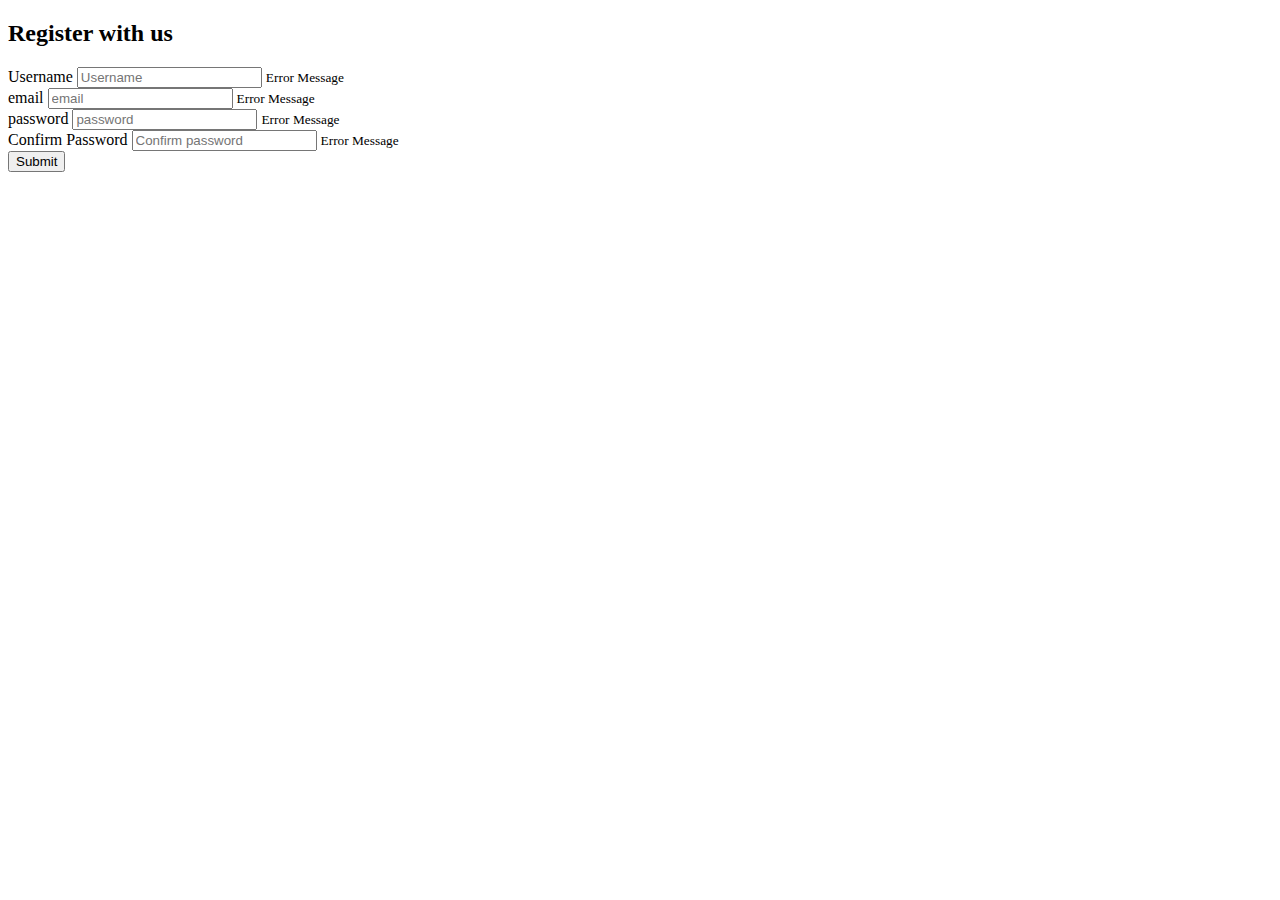
<file: formValidator/index.html>
<!DOCTYPE html>
<html lang="en">
<head>
  <meta charset="UTF-8">
  <meta name="viewport" content="width=device-width, initial-scale=1.0">
  <title>Form Validator</title>
</head>
<body>
  <div class="container">
    <form id="form" class="form">
      <h2>Register with us</h2>
      <div class="form-control">
        <label for="username">Username</label>
        <input type="text" id="username" placeholder="Username">
        <small>Error Message</small>
      </div>
      <div class="form-control">
        <label for="email">email</label>
        <input type="text" id="email" placeholder="email">
        <small>Error Message</small>
      </div>
      <div class="form-control">
        <label for="password">password</label>
        <input type="password" id="password" placeholder="password">
        <small>Error Message</small>
      </div>
      <div class="form-control">
        <label for="password2">Confirm Password</label>
        <input type="password" id="password2" placeholder="Confirm password">
        <small>Error Message</small>
      </div>
      <button type="submit">Submit</button>
    </form>
    <script src="script.js"></script>
  </div>
</body>
</html>
</file>
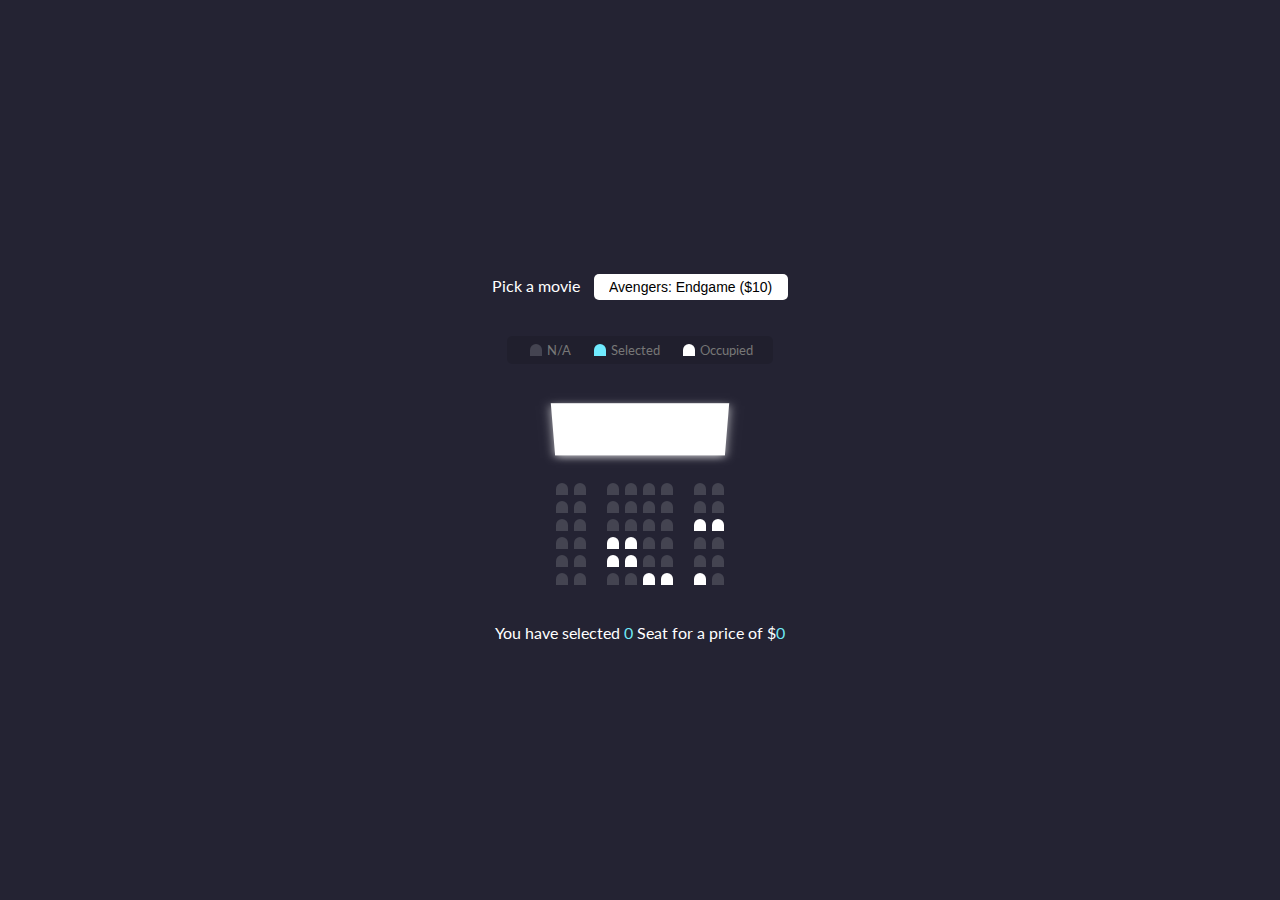
<file: movie-seat-booking/index.html>
<!DOCTYPE html>
<html lang="en">
<head>
  <meta charset="UTF-8">
  <meta name="viewport" content="width=device-width, initial-scale=1.0">
  <link rel="stylesheet" href="style.css">
  <title>Movie Seat Booking</title>
</head>
<body>
  <div class="movie-container">
    <label >Pick a movie </label>
    <select id="movie">
      <option value="10">Avengers: Endgame ($10)</option>
      <option value="12">Joker ($12)</option>
      <option value="8"> Toy Story 4 ($8)</option>
      <option value="9">The Lion King ($9)</option>
    </select>
  </div>
    <ul class="showcase">
      <li>
        <div class="seat"></div>
        <small>N/A</small>
      </li>
      <li>
        <div class="seat selected"></div>
        <small>Selected</small>
      </li>
      <li>
        <div class="seat occupied"></div>
        <small>Occupied</small>
      </li>
    </ul>
    <div class="container">
      <div class="screen"></div>
      <div class="row">
        <div class="seat"></div>
        <div class="seat"></div>
        <div class="seat"></div>
        <div class="seat"></div>
        <div class="seat"></div>
        <div class="seat"></div>
        <div class="seat"></div>
        <div class="seat"></div>
      </div>
      <div class="row">
        <div class="seat"></div>
        <div class="seat"></div>
        <div class="seat"></div>
        <div class="seat"></div>
        <div class="seat"></div>
        <div class="seat"></div>
        <div class="seat"></div>
        <div class="seat"></div>
      </div>
      <div class="row">
        <div class="seat"></div>
        <div class="seat"></div>
        <div class="seat"></div>
        <div class="seat"></div>
        <div class="seat"></div>
        <div class="seat"></div>
        <div class="seat occupied"></div>
        <div class="seat occupied"></div>
      </div>
      <div class="row">
        <div class="seat"></div>
        <div class="seat"></div>
        <div class="seat occupied"></div>
        <div class="seat occupied"></div>
        <div class="seat"></div>
        <div class="seat"></div>
        <div class="seat"></div>
        <div class="seat"></div>
      </div>
      <div class="row">
        <div class="seat"></div>
        <div class="seat"></div>
        <div class="seat occupied"></div>
        <div class="seat occupied"></div>
        <div class="seat"></div>
        <div class="seat"></div>
        <div class="seat"></div>
        <div class="seat"></div>
      </div>
      <div class="row">
        <div class="seat"></div>
        <div class="seat"></div>
        <div class="seat"></div>
        <div class="seat"></div>
        <div class="seat occupied"></div>
        <div class="seat occupied"></div>
        <div class="seat occupied"></div>
        <div class="seat"></div>
      </div>
    </div>
    <p class="text">
      You have selected <span id="count">0</span> Seat for a price of $<span id="total">0</span>
    </p>
    <script src="./script.js"></script>
</body>
</html>
</file>
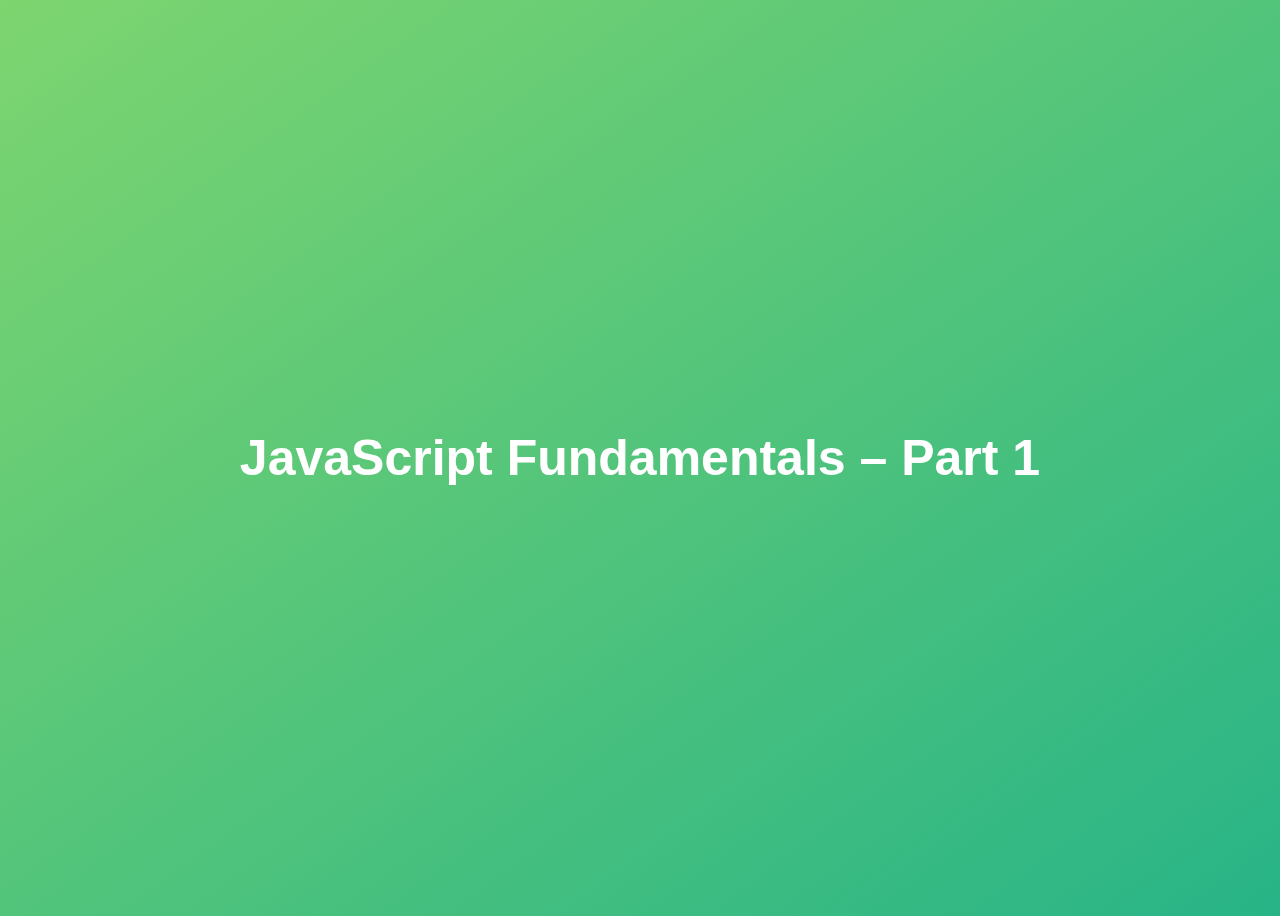
<file: Jonas/complete-javascript-course-master/01-Fundamentals-Part-1/final/index.html>
<!DOCTYPE html>
<html lang="en">
  <head>
    <meta charset="UTF-8" />
    <meta name="viewport" content="width=device-width, initial-scale=1.0" />
    <meta http-equiv="X-UA-Compatible" content="ie=edge" />
    <title>JavaScript Fundamentals – Part 1</title>
    <style>
      body {
        height: 100vh;
        display: flex;
        align-items: center;
        background: linear-gradient(to top left, #28b487, #7dd56f);
      }
      h1 {
        font-family: sans-serif;
        font-size: 50px;
        line-height: 1.3;
        width: 100%;
        padding: 30px;
        text-align: center;
        color: white;
      }
    </style>
  </head>
  <body>
    <h1>JavaScript Fundamentals – Part 1</h1>

    <script src="script.js"></script>
  </body>
</html>
</file>
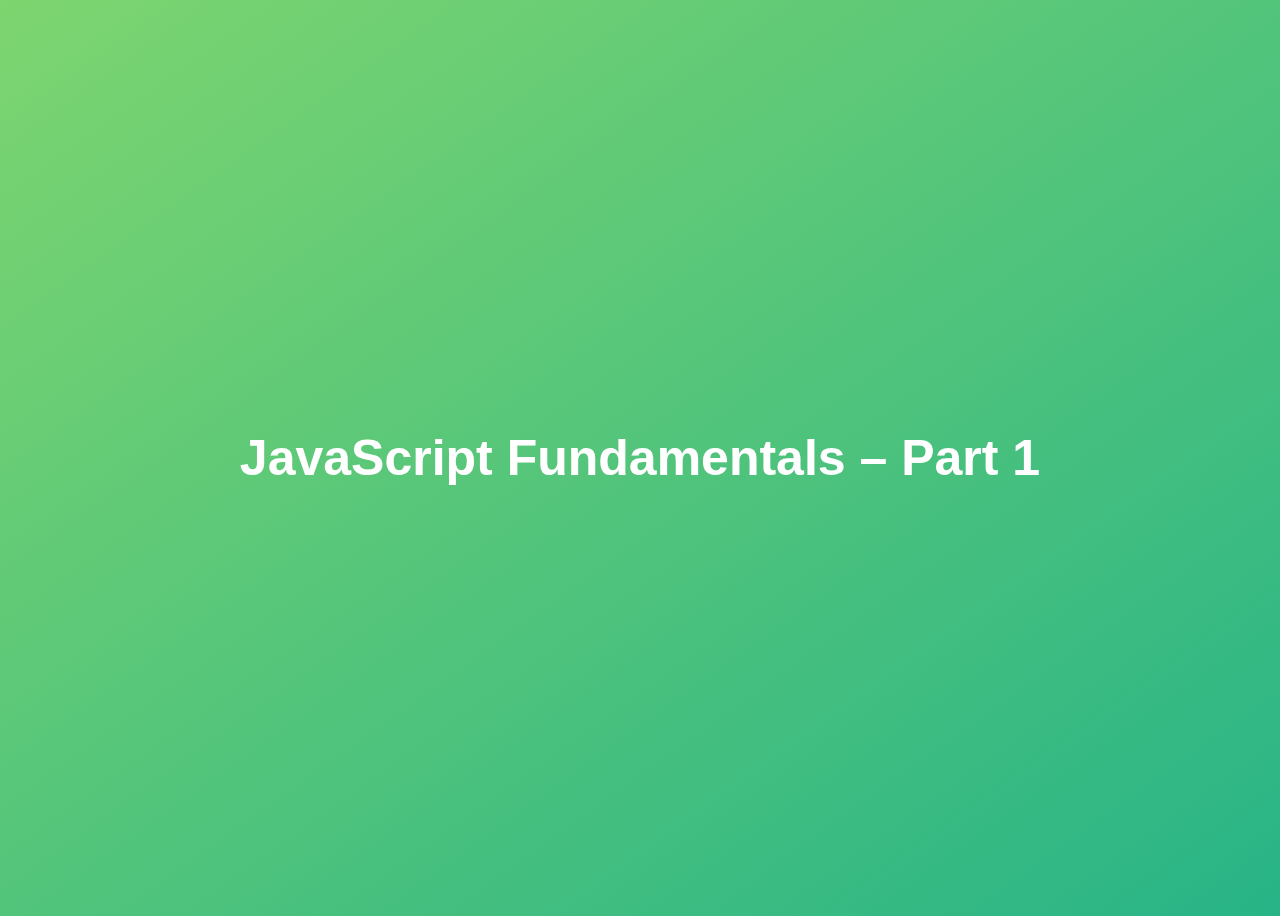
<file: Jonas/complete-javascript-course-master/01-Fundamentals-Part-1/starter/index.html>
<!DOCTYPE html>
<html lang="en">
  <head>
    <meta charset="UTF-8" />
    <meta name="viewport" content="width=device-width, initial-scale=1.0" />
    <meta http-equiv="X-UA-Compatible" content="ie=edge" />
    <title>JavaScript Fundamentals – Part 1</title>
    <style>
      body {
        height: 100vh;
        display: flex;
        align-items: center;
        background: linear-gradient(to top left, #28b487, #7dd56f);
      }
      h1 {
        font-family: sans-serif;
        font-size: 50px;
        line-height: 1.3;
        width: 100%;
        padding: 30px;
        text-align: center;
        color: white;
      }
    </style>
  </head>
  <body>
    <h1>JavaScript Fundamentals – Part 1</h1>
    <script src="script.js"></script>
  </body>

</html>
</file>
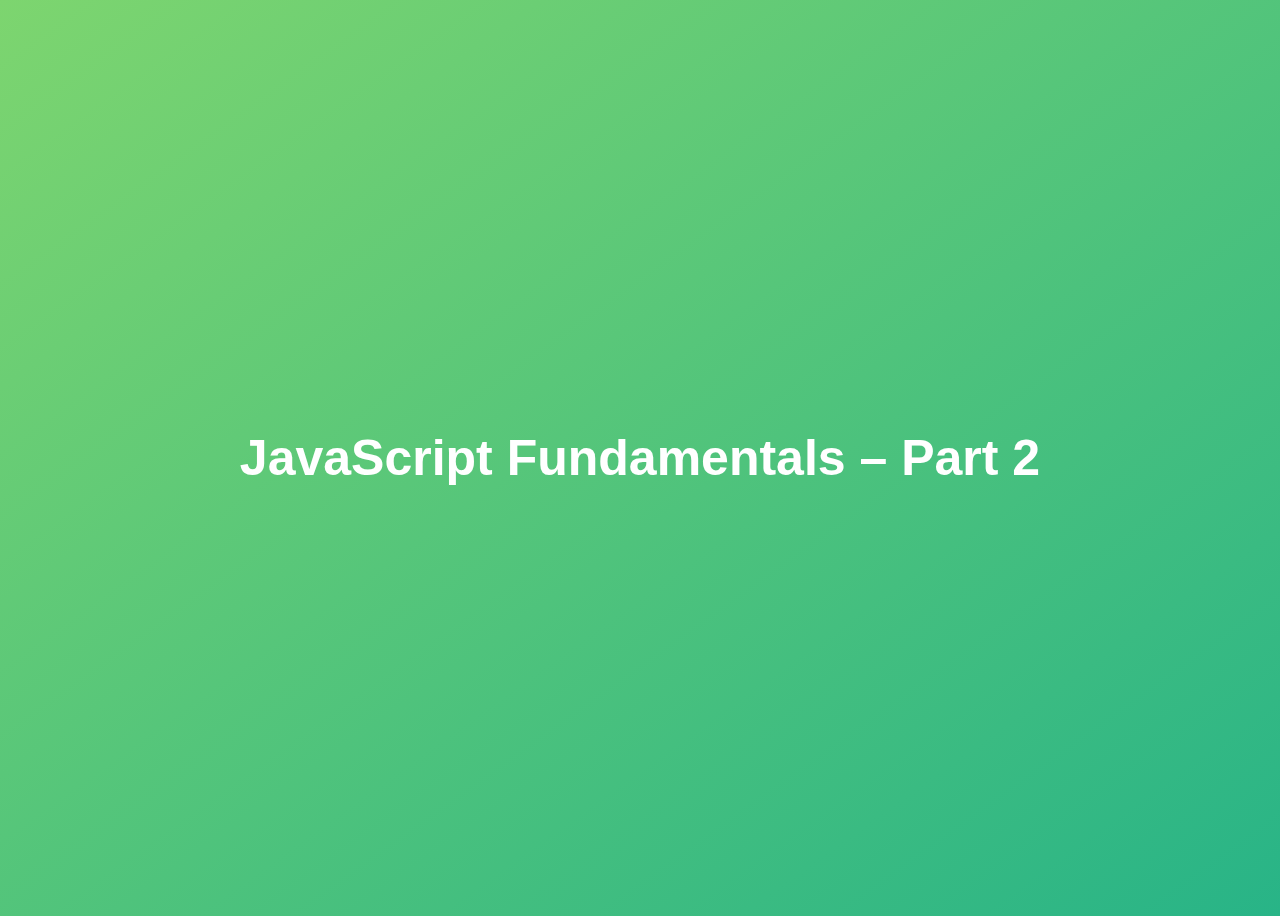
<file: Jonas/complete-javascript-course-master/02-Fundamentals-Part-2/final/index.html>
<!DOCTYPE html>
<html lang="en">
  <head>
    <meta charset="UTF-8" />
    <meta name="viewport" content="width=device-width, initial-scale=1.0" />
    <meta http-equiv="X-UA-Compatible" content="ie=edge" />
    <title>JavaScript Fundamentals – Part 2</title>
    <style>
      body {
        height: 100vh;
        display: flex;
        align-items: center;
        background: linear-gradient(to top left, #28b487, #7dd56f);
      }
      h1 {
        font-family: sans-serif;
        font-size: 50px;
        line-height: 1.3;
        width: 100%;
        padding: 30px;
        text-align: center;
        color: white;
      }
    </style>
  </head>
  <body>
    <h1>JavaScript Fundamentals – Part 2</h1>
    <script src="script.js"></script>
  </body>
</html>
</file>
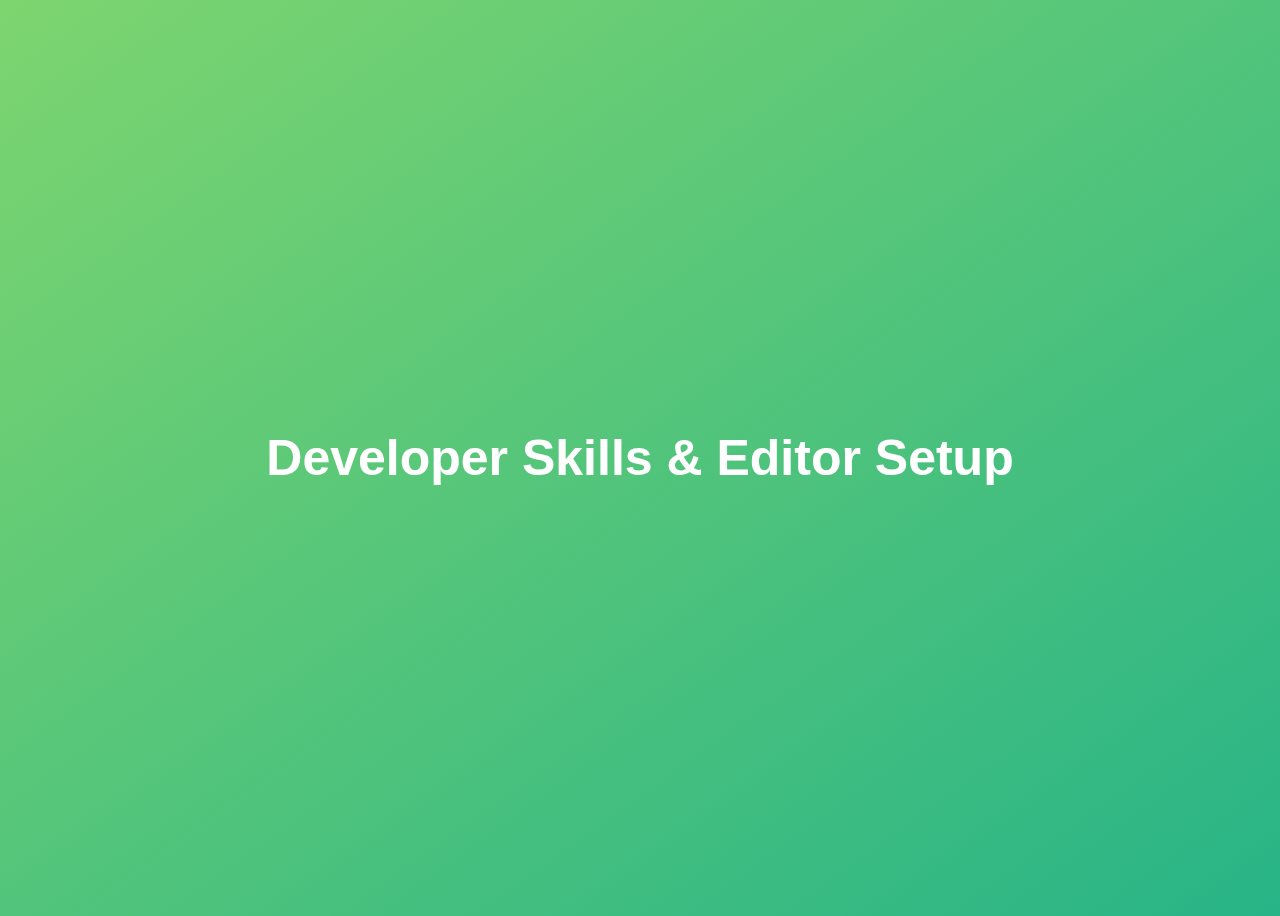
<file: Jonas/complete-javascript-course-master/03-Developer-Skills/final/index.html>
<!DOCTYPE html>
<html lang="en">
  <head>
    <meta charset="UTF-8" />
    <meta name="viewport" content="width=device-width, initial-scale=1.0" />
    <meta http-equiv="X-UA-Compatible" content="ie=edge" />
    <title>Developer Skills & Editor Setup</title>
    <style>
      body {
        height: 100vh;
        display: flex;
        align-items: center;
        background: linear-gradient(to top left, #28b487, #7dd56f);
      }
      h1 {
        font-family: sans-serif;
        font-size: 50px;
        line-height: 1.3;
        width: 100%;
        padding: 30px;
        text-align: center;
        color: white;
      }
    </style>
  </head>
  <body>
    <h1>Developer Skills & Editor Setup</h1>
    <script src="script.js"></script>
  </body>
</html>
</file>
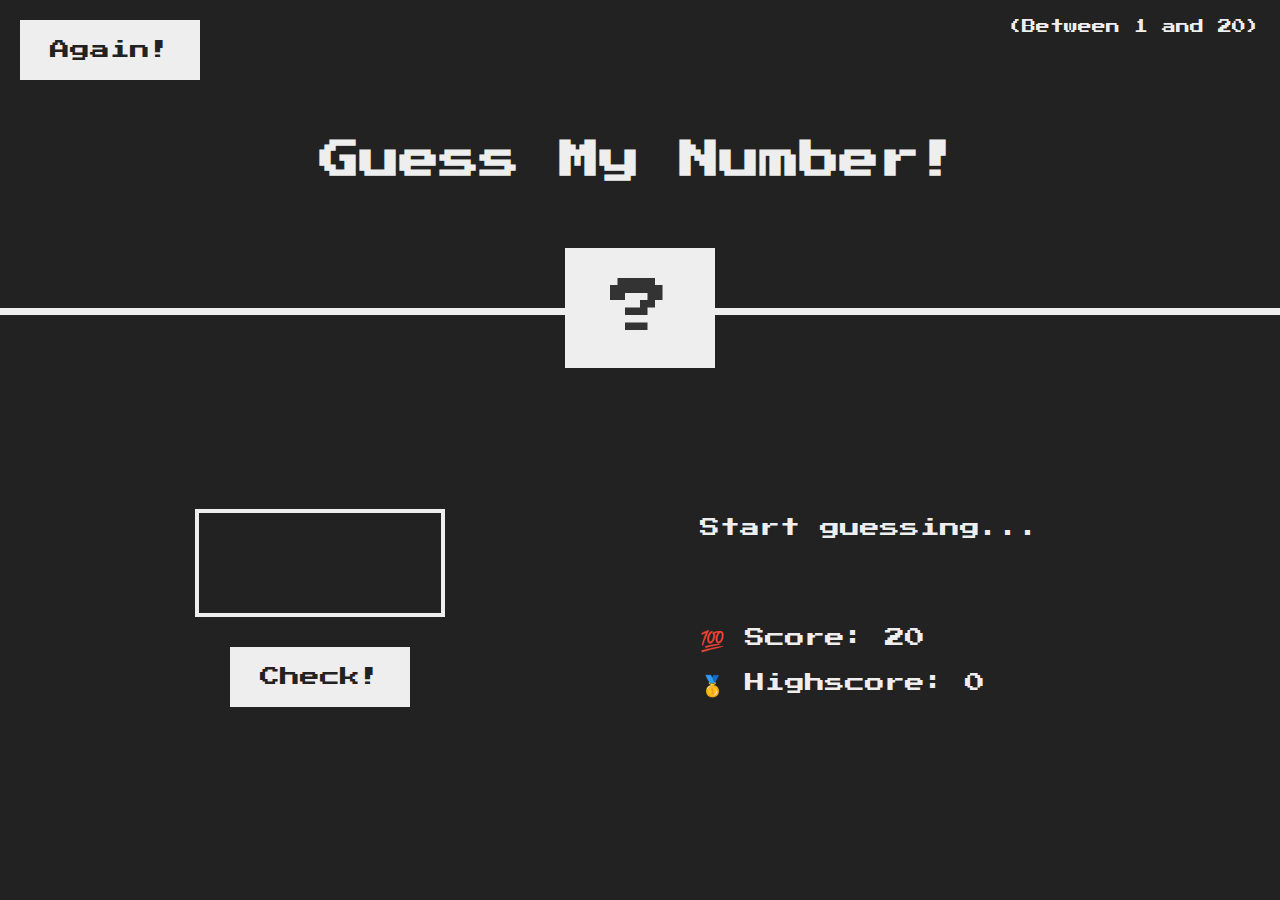
<file: Jonas/complete-javascript-course-master/05-Guess-My-Number/final/index.html>
<!DOCTYPE html>
<html lang="en">
  <head>
    <meta charset="UTF-8" />
    <meta name="viewport" content="width=device-width, initial-scale=1.0" />
    <meta http-equiv="X-UA-Compatible" content="ie=edge" />
    <link rel="stylesheet" href="style.css" />
    <title>Guess My Number!</title>
  </head>
  <body>
    <header>
      <h1>Guess My Number!</h1>
      <p class="between">(Between 1 and 20)</p>
      <button class="btn again">Again!</button>
      <div class="number">?</div>
    </header>
    <main>
      <section class="left">
        <input type="number" class="guess" />
        <button class="btn check">Check!</button>
      </section>
      <section class="right">
        <p class="message">Start guessing...</p>
        <p class="label-score">💯 Score: <span class="score">20</span></p>
        <p class="label-highscore">
          🥇 Highscore: <span class="highscore">0</span>
        </p>
      </section>
    </main>
    <script src="script.js"></script>
  </body>
</html>
</file>
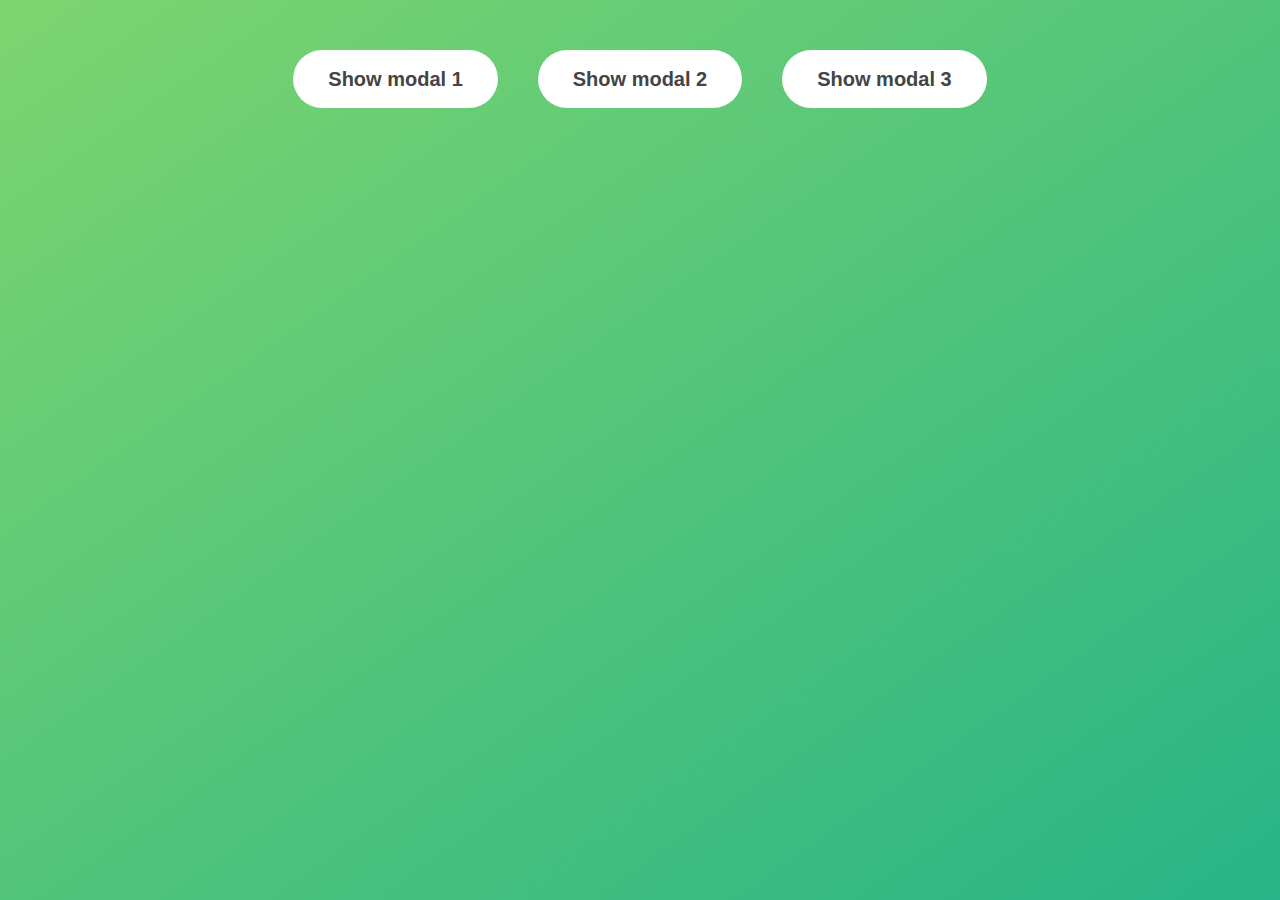
<file: Jonas/complete-javascript-course-master/06-Modal/final/index.html>
<!DOCTYPE html>
<html lang="en">
  <head>
    <meta charset="UTF-8" />
    <meta name="viewport" content="width=device-width, initial-scale=1.0" />
    <meta http-equiv="X-UA-Compatible" content="ie=edge" />
    <link rel="stylesheet" href="style.css" />
    <title>Modal window</title>
  </head>
  <body>
    <button class="show-modal">Show modal 1</button>
    <button class="show-modal">Show modal 2</button>
    <button class="show-modal">Show modal 3</button>

    <div class="modal hidden">
      <button class="close-modal">&times;</button>
      <h1>I'm a modal window 😍</h1>
      <p>
        Lorem ipsum dolor sit amet, consectetur adipisicing elit, sed do eiusmod
        tempor incididunt ut labore et dolore magna aliqua. Ut enim ad minim
        veniam, quis nostrud exercitation ullamco laboris nisi ut aliquip ex ea
        commodo consequat. Duis aute irure dolor in reprehenderit in voluptate
        velit esse cillum dolore eu fugiat nulla pariatur. Excepteur sint
        occaecat cupidatat non proident, sunt in culpa qui officia deserunt
        mollit anim id est laborum.
      </p>
    </div>
    <div class="overlay hidden"></div>

    <script src="script.js"></script>
  </body>
</html>
</file>
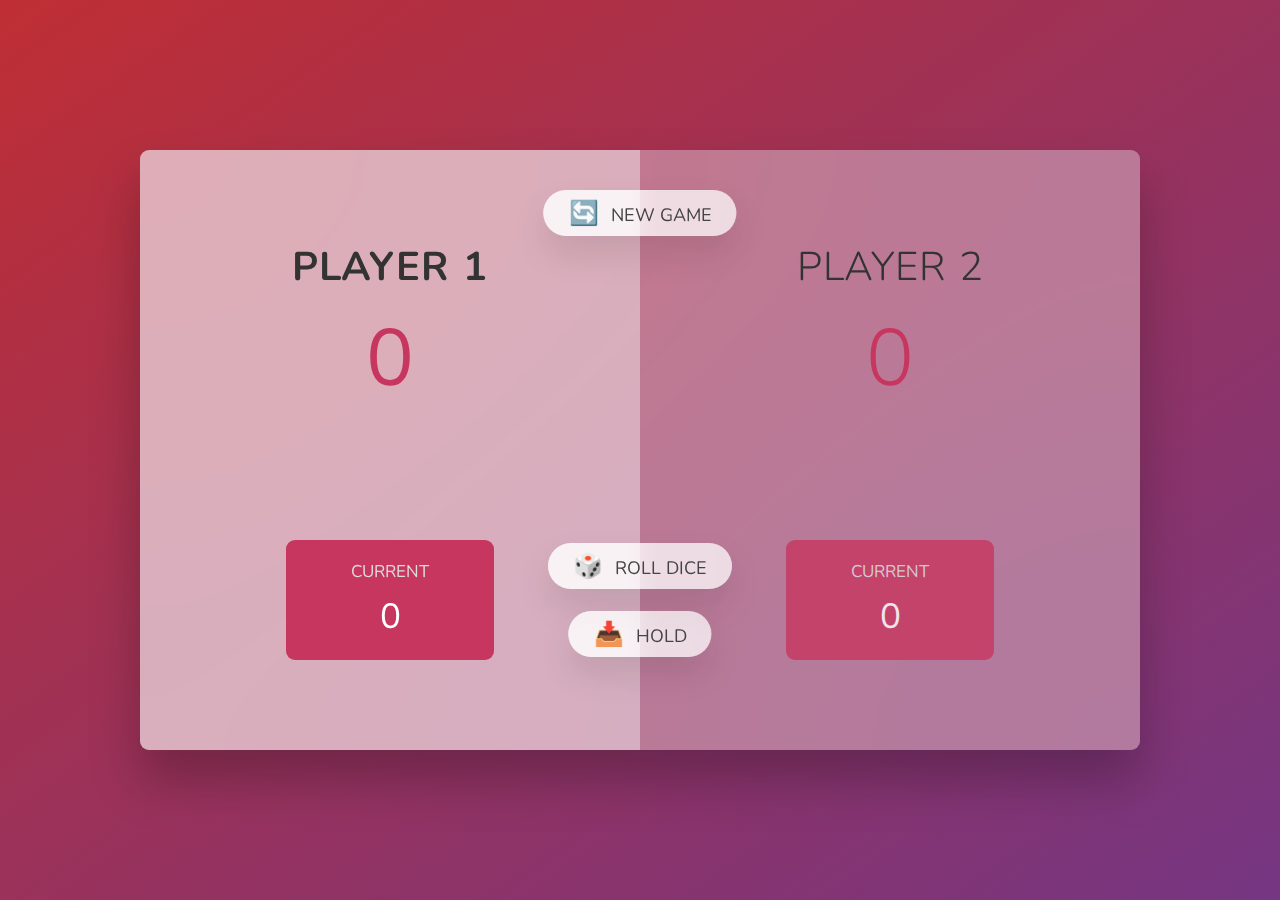
<file: Jonas/complete-javascript-course-master/07-Pig-Game/final/index.html>
<!DOCTYPE html>
<html lang="en">
  <head>
    <meta charset="UTF-8" />
    <meta name="viewport" content="width=device-width, initial-scale=1.0" />
    <meta http-equiv="X-UA-Compatible" content="ie=edge" />
    <link rel="stylesheet" href="style.css" />
    <title>Pig Game</title>
  </head>
  <body>
    <main>
      <section class="player player--0 player--active">
        <h2 class="name" id="name--0">Player 1</h2>
        <p class="score" id="score--0">43</p>
        <div class="current">
          <p class="current-label">Current</p>
          <p class="current-score" id="current--0">0</p>
        </div>
      </section>
      <section class="player player--1">
        <h2 class="name" id="name--1">Player 2</h2>
        <p class="score" id="score--1">24</p>
        <div class="current">
          <p class="current-label">Current</p>
          <p class="current-score" id="current--1">0</p>
        </div>
      </section>

      <img src="dice-5.png" alt="Playing dice" class="dice" />
      <button class="btn btn--new">🔄 New game</button>
      <button class="btn btn--roll">🎲 Roll dice</button>
      <button class="btn btn--hold">📥 Hold</button>
    </main>
    <script src="script.js"></script>
  </body>
</html>
</file>
<file: movie-seat-booking/style.css>
@import url('https://fonts.googleapis.com/css?family=Lato&display=swap');

* {
	box-sizing: border-box;
}

body {
	background-color: #242333;
	color: #fff;
	font-family: 'Lato', sans-serif;
	display: flex;
	flex-direction: column;
	height: 100vh;
	align-items: center;
	justify-content: center;
	margin: 0;
}

.movie-container {
	margin: 20px 0;
}
.movie-container select {
	background-color: #fff;
	border: 0;
	border-radius: 5px;
	font-size: 14px;
	margin-left: 10px;
	padding: 5px 15px 5px 15px;
	-moz-appearance: none;
	-webkit-appearance: none;
	appearance: none;
}

.seat {
	background-color: #444451;
	height: 12px;
	width: 12px;
	margin: 3px;
	border-top-left-radius: 10px;
	border-top-right-radius: 10px;
}
.showcase {
	background: rgba(0, 0, 0, 0.1);
	padding: 5px 10px;
	border-radius: 5px;
	color: #777;
	list-style-type: none;
	display: flex;
	justify-content: space-between;
}

.showcase li {
	display: flex;
	align-items: center;
	justify-content: center;
	margin: 0 10px;
}
.showcase li small {
	margin-left: 2px;
}

.screen {
	background-color: #fff;
	height: 70px;
	width: 100%;
	margin: 15px 0;
	transform: rotateX(-45deg);
	box-shadow: 0 3px 10px rgba(255, 255, 255, 0.7);
}

.row {
	display: flex;
}
.seat.selected {
	background-color: #6feafe;
}
.seat.occupied {
	background-color: #fff;
}
.seat:nth-of-type(2) {
	margin-right: 18px;
}

.seat:nth-last-of-type(2) {
	margin-left: 18px;
}

.seat:not(.occupied):hover {
	cursor: default;
	transform: scale(1);
}

p.text {
	margin: 5px;
}
p.text span {
	color: #6feaf6;
}

.container {
	perspective: 1000px;
	margin-bottom: 30px;
}
</file>
<file: Jonas/complete-javascript-course-master/05-Guess-My-Number/final/style.css>
@import url('https://fonts.googleapis.com/css?family=Press+Start+2P&display=swap');

* {
  margin: 0;
  padding: 0;
  box-sizing: inherit;
}

html {
  font-size: 62.5%;
  box-sizing: border-box;
}

body {
  font-family: 'Press Start 2P', sans-serif;
  color: #eee;
  background-color: #222;
  /* background-color: #60b347; */
}

/* LAYOUT */
header {
  position: relative;
  height: 35vh;
  border-bottom: 7px solid #eee;
}

main {
  height: 65vh;
  color: #eee;
  display: flex;
  align-items: center;
  justify-content: space-around;
}

.left {
  width: 52rem;
  display: flex;
  flex-direction: column;
  align-items: center;
}

.right {
  width: 52rem;
  font-size: 2rem;
}

/* ELEMENTS STYLE */
h1 {
  font-size: 4rem;
  text-align: center;
  position: absolute;
  width: 100%;
  top: 52%;
  left: 50%;
  transform: translate(-50%, -50%);
}

.number {
  background: #eee;
  color: #333;
  font-size: 6rem;
  width: 15rem;
  padding: 3rem 0rem;
  text-align: center;
  position: absolute;
  bottom: 0;
  left: 50%;
  transform: translate(-50%, 50%);
}

.between {
  font-size: 1.4rem;
  position: absolute;
  top: 2rem;
  right: 2rem;
}

.again {
  position: absolute;
  top: 2rem;
  left: 2rem;
}

.guess {
  background: none;
  border: 4px solid #eee;
  font-family: inherit;
  color: inherit;
  font-size: 5rem;
  padding: 2.5rem;
  width: 25rem;
  text-align: center;
  display: block;
  margin-bottom: 3rem;
}

.btn {
  border: none;
  background-color: #eee;
  color: #222;
  font-size: 2rem;
  font-family: inherit;
  padding: 2rem 3rem;
  cursor: pointer;
}

.btn:hover {
  background-color: #ccc;
}

.message {
  margin-bottom: 8rem;
  height: 3rem;
}

.label-score {
  margin-bottom: 2rem;
}
</file>
<file: Jonas/complete-javascript-course-master/06-Modal/final/style.css>
* {
  margin: 0;
  padding: 0;
  box-sizing: inherit;
}

html {
  font-size: 62.5%;
  box-sizing: border-box;
}

body {
  font-family: sans-serif;
  color: #333;
  line-height: 1.5;
  height: 100vh;
  position: relative;
  display: flex;
  align-items: flex-start;
  justify-content: center;
  background: linear-gradient(to top left, #28b487, #7dd56f);
}

.show-modal {
  font-size: 2rem;
  font-weight: 600;
  padding: 1.75rem 3.5rem;
  margin: 5rem 2rem;
  border: none;
  background-color: #fff;
  color: #444;
  border-radius: 10rem;
  cursor: pointer;
}

.close-modal {
  position: absolute;
  top: 1.2rem;
  right: 2rem;
  font-size: 5rem;
  color: #333;
  cursor: pointer;
  border: none;
  background: none;
}

h1 {
  font-size: 2.5rem;
  margin-bottom: 2rem;
}

p {
  font-size: 1.8rem;
}

/* -------------------------- */
/* CLASSES TO MAKE MODAL WORK */
.hidden {
  display: none;
}

.modal {
  position: absolute;
  top: 50%;
  left: 50%;
  transform: translate(-50%, -50%);
  width: 70%;

  background-color: white;
  padding: 6rem;
  border-radius: 5px;
  box-shadow: 0 3rem 5rem rgba(0, 0, 0, 0.3);
  z-index: 10;
}

.overlay {
  position: absolute;
  top: 0;
  left: 0;
  width: 100%;
  height: 100%;
  background-color: rgba(0, 0, 0, 0.6);
  backdrop-filter: blur(3px);
  z-index: 5;
}
</file>
<file: Jonas/complete-javascript-course-master/07-Pig-Game/final/style.css>
@import url('https://fonts.googleapis.com/css2?family=Nunito&display=swap');

* {
  margin: 0;
  padding: 0;
  box-sizing: inherit;
}

html {
  font-size: 62.5%;
  box-sizing: border-box;
}

body {
  font-family: 'Nunito', sans-serif;
  font-weight: 400;
  height: 100vh;
  color: #333;
  background-image: linear-gradient(to top left, #753682 0%, #bf2e34 100%);
  display: flex;
  align-items: center;
  justify-content: center;
}

/* LAYOUT */
main {
  position: relative;
  width: 100rem;
  height: 60rem;
  background-color: rgba(255, 255, 255, 0.35);
  backdrop-filter: blur(200px);
  filter: blur();
  box-shadow: 0 3rem 5rem rgba(0, 0, 0, 0.25);
  border-radius: 9px;
  overflow: hidden;
  display: flex;
}

.player {
  flex: 50%;
  padding: 9rem;
  display: flex;
  flex-direction: column;
  align-items: center;
  transition: all 0.75s;
}

/* ELEMENTS */
.name {
  position: relative;
  font-size: 4rem;
  text-transform: uppercase;
  letter-spacing: 1px;
  word-spacing: 2px;
  font-weight: 300;
  margin-bottom: 1rem;
}

.score {
  font-size: 8rem;
  font-weight: 300;
  color: #c7365f;
  margin-bottom: auto;
}

.player--active {
  background-color: rgba(255, 255, 255, 0.4);
}
.player--active .name {
  font-weight: 700;
}
.player--active .score {
  font-weight: 400;
}

.player--active .current {
  opacity: 1;
}

.current {
  background-color: #c7365f;
  opacity: 0.8;
  border-radius: 9px;
  color: #fff;
  width: 65%;
  padding: 2rem;
  text-align: center;
  transition: all 0.75s;
}

.current-label {
  text-transform: uppercase;
  margin-bottom: 1rem;
  font-size: 1.7rem;
  color: #ddd;
}

.current-score {
  font-size: 3.5rem;
}

/* ABSOLUTE POSITIONED ELEMENTS */
.btn {
  position: absolute;
  left: 50%;
  transform: translateX(-50%);
  color: #444;
  background: none;
  border: none;
  font-family: inherit;
  font-size: 1.8rem;
  text-transform: uppercase;
  cursor: pointer;
  font-weight: 400;
  transition: all 0.2s;

  background-color: white;
  background-color: rgba(255, 255, 255, 0.6);
  backdrop-filter: blur(10px);

  padding: 0.7rem 2.5rem;
  border-radius: 50rem;
  box-shadow: 0 1.75rem 3.5rem rgba(0, 0, 0, 0.1);
}

.btn::first-letter {
  font-size: 2.4rem;
  display: inline-block;
  margin-right: 0.7rem;
}

.btn--new {
  top: 4rem;
}
.btn--roll {
  top: 39.3rem;
}
.btn--hold {
  top: 46.1rem;
}

.btn:active {
  transform: translate(-50%, 3px);
  box-shadow: 0 1rem 2rem rgba(0, 0, 0, 0.15);
}

.btn:focus {
  outline: none;
}

.dice {
  position: absolute;
  left: 50%;
  top: 16.5rem;
  transform: translateX(-50%);
  height: 10rem;
  box-shadow: 0 2rem 5rem rgba(0, 0, 0, 0.2);
}

.player--winner {
  background-color: #2f2f2f;
}

.player--winner .name {
  font-weight: 700;
  color: #c7365f;
}

.hidden {
  display: none;
}
</file>
